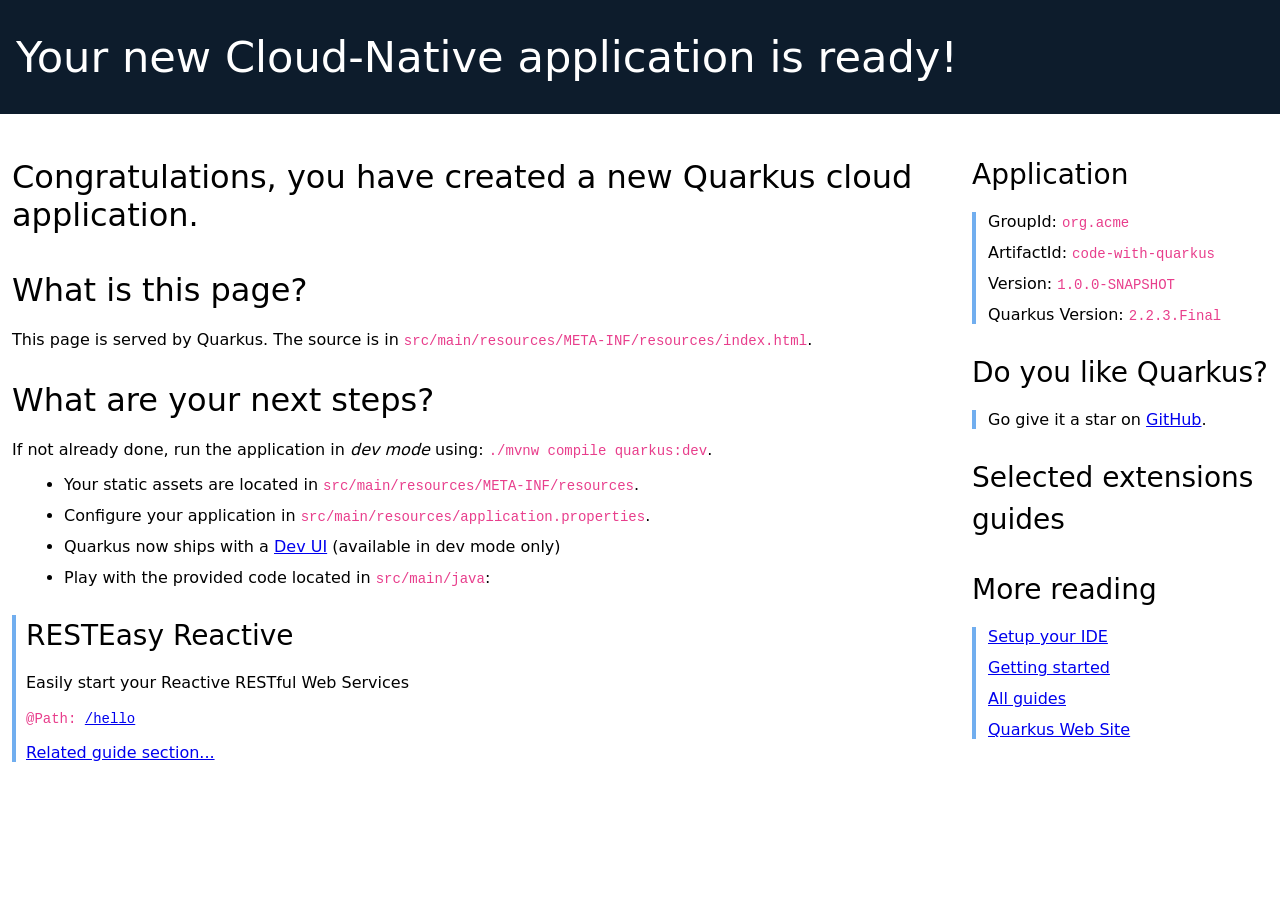
<file: src/main/resources/META-INF/resources/index.html>
<!DOCTYPE html>
<html lang="en">
<head>
    <meta charset="UTF-8">
    <title>code-with-quarkus - 1.0.0-SNAPSHOT</title>
    <style>
        h1, h2, h3, h4, h5, h6 {
            margin-bottom: 0.5rem;
            font-weight: 400;
            line-height: 1.5;
        }

        h1 {
            font-size: 2.5rem;
        }

        h2 {
            font-size: 2rem
        }

        h3 {
            font-size: 1.75rem

        }

        h4 {
            font-size: 1.5rem
        }

        h5 {
            font-size: 1.25rem
        }

        h6 {
            font-size: 1rem
        }

        .lead {
            font-weight: 300;
            font-size: 2rem;
        }

        .banner {
            font-size: 2.7rem;
            margin: 0;
            padding: 2rem 1rem;
            background-color: #0d1c2c;
            color: white;
        }

        body {
            margin: 0;
            font-family: -apple-system, system-ui, "Segoe UI", Roboto, "Helvetica Neue", Arial, sans-serif, "Apple Color Emoji", "Segoe UI Emoji", "Segoe UI Symbol", "Noto Color Emoji";
        }

        code {
            font-family: SFMono-Regular, Menlo, Monaco, Consolas, "Liberation Mono", "Courier New", monospace;
            font-size: 87.5%;
            color: #e83e8c;
            word-break: break-word;
        }

        .left-column {
            padding: .75rem;
            max-width: 75%;
            min-width: 55%;
        }

        .right-column {
            padding: .75rem;
            max-width: 25%;
        }

        .container {
            display: flex;
            width: 100%;
        }

        li {
            margin: 0.75rem;
        }

        .right-section {
            margin-left: 1rem;
            padding-left: 0.5rem;
        }

        .right-section h3 {
            padding-top: 0;
            font-weight: 200;
        }

        .right-section ul {
            border-left: 0.3rem solid #71aeef;
            list-style-type: none;
            padding-left: 0;
        }

        .provided-code {
            border-left: 0.3rem solid #71aeef;
            padding-left: 10px;
        }

        .provided-code h3 {
            font-weight: 200;
        }
    </style>
</head>
<body>

<div class="banner lead">
    Your new Cloud-Native application is ready!
</div>

<div class="container">
    <div class="left-column">
        <p class="lead"> Congratulations, you have created a new Quarkus cloud application.</p>

        <h2>What is this page?</h2>

        <p>This page is served by Quarkus. The source is in
            <code>src/main/resources/META-INF/resources/index.html</code>.</p>

        <h2>What are your next steps?</h2>

        <p>If not already done, run the application in <em>dev mode</em> using: <code>./mvnw compile quarkus:dev</code>.
        </p>
        <ul>
            <li>Your static assets are located in <code>src/main/resources/META-INF/resources</code>.</li>
            <li>Configure your application in <code>src/main/resources/application.properties</code>.</li>
            <li>Quarkus now ships with a <a href="/q/dev/">Dev UI</a> (available in dev mode only)</li>
            <li>Play with the provided code located in <code>src/main/java</code>:</li>
        </ul>
                <div class="provided-code">
            <h3>RESTEasy Reactive</h3>
            <p>Easily start your Reactive RESTful Web Services</p>
            <p><code>@Path: <a href="/hello" class="path-link" target="_blank">/hello</a></code></p>
            <p><a href="https://quarkus.io/guides/getting-started-reactive#reactive-jax-rs-resources" class="guide-link" target="_blank">Related guide section...</a></p>
        </div>

    </div>
    <div class="right-column">
        <div class="right-section">
            <h3>Application</h3>
            <ul>
                <li>GroupId: <code>org.acme</code></li>
                <li>ArtifactId: <code>code-with-quarkus</code></li>
                <li>Version: <code>1.0.0-SNAPSHOT</code></li>
                <li>Quarkus Version: <code>2.2.3.Final</code></li>
            </ul>
        </div>
        <div class="right-section">
            <h3>Do you like Quarkus?</h3>
            <ul>
                <li>Go give it a star on <a href="https://github.com/quarkusio/quarkus">GitHub</a>.</li>
            </ul>
        </div>
        <div class="right-section">
            <h3>Selected extensions guides</h3>
            <ul>
            </ul>
        </div>
        <div class="right-section">
            <h3>More reading</h3>
            <ul>
                <li><a href="https://quarkus.io/guides/maven-tooling.html" target="_blank">Setup your IDE</a></li>
                <li><a href="https://quarkus.io/guides/getting-started.html" target="_blank">Getting started</a></li>
                <li><a href="https://quarkus.io/guides/" target="_blank">All guides</a></li>
                <li><a href="https://quarkus.io" target="_blank">Quarkus Web Site</a></li>
            </ul>
        </div>
    </div>
</div>
</body>
</html>
</file>
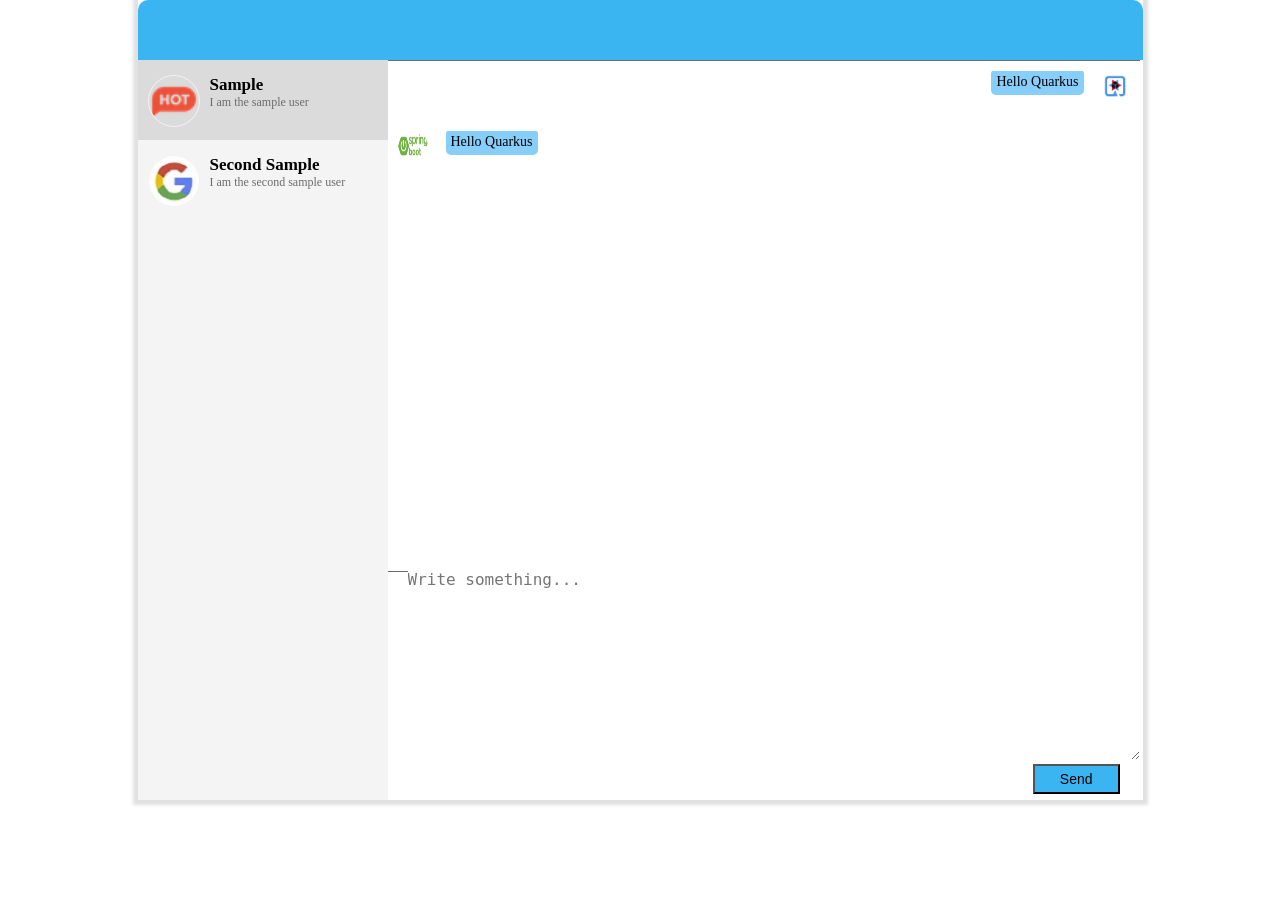
<file: src/main/resources/META-INF/resources/chatroom.html>
<!doctype html>
<html lang="en">
<head>
    <meta charset="UTF-8">
    <meta name="viewport"
          content="width=device-width, user-scalable=no, initial-scale=1.0, maximum-scale=1.0, minimum-scale=1.0">
    <meta http-equiv="X-UA-Compatible" content="ie=edge">
    <title>Direct Message</title>

    <link rel="stylesheet" href="./css/websocket.css">
</head>

<body>

<div class="main">
    <div class="top">
    </div>
    <div class="box">
        <div id="chatUserList" class="chat-list">
            <div>
                <div class="list-box select">
                    <img class="chat-head" src="images/hot.png"
                         alt="pic lost">
                    <div class="chat-rig">
                        <p class="title">Sample</p>
                        <p class="text">I am the sample user</p>
                    </div>
                </div>
                <div class="list-box">
                    <img class="chat-head" src="images/google.png"
                         alt="pic lost">
                    <div class="chat-rig">
                        <p class="title">Second Sample</p>
                        <p class="text">I am the second sample user</p>
                    </div>
                </div>
            </div>
        </div>
        <div class="box-right">
            <div class="recvfrom">
                <div class="news-top" id="chat-view">
                    <ul id="chat">
                        <div>
                            <li class="self">
                                <div class="avatar">
                                    <img src="images/quarkus.png">
                                </div>
                                <div class="msg">
                                    <div class="msg-text">
                                        Hello Quarkus
                                    </div>
                                </div>
                            </li>
                            <li class="other">
                                <div class="avatar">
                                    <img src="images/springboot.png">
                                </div>
                                <div class="msg">
                                    <div class="msg-text">
                                        Hello Quarkus
                                    </div>
                                </div>
                            </li>
                        </div>
                    </ul>
                    <script type="text/javascript">
                        $(function () {
                            let chat = $("#chat-view");
                            chat.scrollTop(chat[0].scrollHeight);
                        })
                    </script>
                </div>
            </div>
            <div class="sendto">
                <div class="but-text">
                    <textarea id="message" name="" placeholder="Write something..." cols="110" rows="24"></textarea>
                    <button class="button">Send</button>
                </div>
            </div>
        </div>
    </div>
</div>

<script>

</script>
</body>
</html>
</file>
<file: src/main/resources/META-INF/resources/css/websocket.css>
* {
    list-style: none;
    padding: 0;
    margin: 0;
    font-size: 14px;
    text-decoration: none;
    color: black;
    outline: none;
}

html, body {
    width: 100%;
    height: 100%;
}

.main {

    height: 800px;
    width: 1005px;
    margin: auto;
    box-shadow: 0 0 3px 5px #e1e1e1;
}

.main .top {
    width: 1005px;
    height: 60px;
    background-color: #3bb4f2;
    border-top-left-radius: 10px;
    border-top-right-radius: 10px;
}

.main .top .top-left {
    height: 100%;
    width: 200px;
    float: left;
    position: relative;
}

.main .top .top-left .header {
    height: 48px;
    width: 48px;
    border-radius: 50%;
    /*background-image: url("../images/loading@2x.gif");*/
    line-height: 60px;
    display: inline-block;
    margin: 6px;
    border: 1px solid transparent;
}

.main .top .top-left .header:hover {
    border: 1px solid white;
}

.main .top .top-left .search {
    display: inline-block;
    height: 30px;
    position: absolute;
    margin: 17px 14px;
}

.main .top .top-left .search input {
    display: inline-block;
    width: 110px;
    height: 30px;
    border-radius: 40px;
    border: 1px solid ghostwhite;
    text-indent: 40px;
    background-color: #3bb4f2;

}

.main .top .top-left .search input:hover {
    border: 1px solid white;
}

.main .top .top-left .search .icon-sear {

    /*background-image: url("../img/sou.png");*/
    background-size: 100% 100%;
    height: 30px;
    width: 30px;
    position: absolute;
    margin-top: -31px;
    margin-left: 7px;

}

.main .top .top-type {
    height: 100%;
    width: 200px;
    float: left;
    margin-left: 200px;
}

.main .top .top-type a.icon-site {
    display: inline-block;
    height: 40px;
    width: 40px;
    background-size: 100% 100%;
    margin: 10px 11px;
}

.main .top .top-type .news {
    /*background-image: url("../img/news.png");*/

}

.main .top .top-type .friend {
    /*background-image: url("../img/friend.png");*/

}

.main .top .top-type .file {
    /*background-image: url("../img/file.png");*/

}

.main .top .top-right {
    height: 100%;
    width: 200px;
    float: right;
}

.main .top .top-right i.ic-same {
    display: inline-block;
    height: 20px;
    width: 20px;
    background-size: 100% 100%;
    margin: 19px 7px;
}

.main .top .top-right i.ic-same.ic-menu {
    margin-left: 48px;
}

.main .top .top-right .ic-menu {

    /*background-image: url("../images/hot.png");*/
}

.main .top .top-right .ic-menu:hover {
    /*background-image: url("../img/menu (1).png");*/
}

.main .top .top-right .ic-shrink {
    /*background-image: url("../img/shrink.png");*/
}

.main .top .top-right .ic-shrink:hover {
    /*background-image: url("../img/shrink (1).png");*/
}

.main .top .top-right .ic-boost {
    /*background-image: url("../img/boost.png");*/
}

.main .top .top-right .ic-boost:hover {
    /*background-image: url("../img/boost (1).png")*/
}

.main .top .top-right .ic-close {
    /*background-image: url("../img/close.png");*/
}

.main .top .top-right .ic-close:hover {
    /*background-image: url("../img/close (1).png");*/
}

.main .box {
    width: 100%;
    height: 740px;

    border-bottom-left-radius: 10px;
    border-bottom-right-radius: 10px;
}

.main .box .chat-list {
    float: left;
    width: 250px;
    height: 100%;
    background-color: #f4f4f4;
}

.main .box .chat-list .list-box {
    height: 80px;
    width: 250px;
}

.main .box .chat-list .list-box.select {
    background-color: #dbdbdb;
}

.main .box .chat-list .list-box:hover {
    background-color: #dbdbdb;
}

.main .box .chat-list .list-box img.chat-head {
    height: 50px;
    width: 50px;
    border-radius: 50%;
    border: 1px solid #f4f4f4;
    margin: 15px 10px;
}

.main .box .chat-list .list-box .chat-rig {
    float: right;
    height: 50px;
    width: 178px;
    margin: 15px 0;
}

.main .box .chat-list .list-box .chat-rig .title {
    font-weight: 600;
    font-size: 17px;
    overflow: hidden;
    white-space: nowrap;
    text-overflow: ellipsis;
}

.main .box .chat-list .list-box .chat-rig .text {
    font-size: 12px;
    overflow: hidden;
    white-space: nowrap;
    text-overflow: ellipsis;
    color:#6C6C6C;
}

.main .box .box-right {
    float: left;
    width: 750px;
    height: 100%;
}

.main .box .box-right .recvfrom {
    width: 752px;
    height: 510px;

}

.main .box .box-right .recvfrom .nav-top {
    height: 45px;
    width: 100%;
}

.main .box .box-right .recvfrom .nav-top p {
    line-height: 45px;
    font-size: 18px;
    font-weight: 600;
    margin-left: 25px;
}

.main .box .box-right .recvfrom .news-top {
    height: 510px;
    border-top: 1px solid #6C6C6C;
    border-bottom: 1px solid #6C6C6C;
    overflow-y: scroll;
}

.main .box .box-right .recvfrom .news-top ul {
    height: 100%;
    width: 100%;
}

.main .box .box-right .recvfrom .news-top ul li {
    margin: 10px;
    min-height: 50px;
    position: relative;
    overflow: hidden;

}

.main .box .box-right .recvfrom .news-top ul li .avatar img {
    height: 30px;
    width: 30px;
    border-radius: 50%;
}

.main .box .box-right .recvfrom .news-top ul li .msg {
    top: -10px;
    margin: 8px;
    min-height: 80px;
}

.main .box .box-right .recvfrom .news-top ul li::after {
    clear: both;
    content: "";
    display: inline-block;
}

.main .box .box-right .recvfrom .news-top ul li .msg .msg-text {
    background-color:lightskyblue;
    border-radius: 5px;
    padding: 5px;
}

.main .box .box-right .recvfrom .news-top ul li .msg time {
    float: right;
    color: #ccc;
}

.main .box .box-right .recvfrom .news-top ul li.other .avatar {
    position: absolute;
    left: 0;
    top: 0;
}

.main .box .box-right .recvfrom .news-top ul li.other .msg {
    position: absolute;
    left: 40px;

}

.main .box .box-right .recvfrom .news-top ul li.self .avatar {
    position: absolute;
    right: 0;
    top: 0;
}

.main .box .box-right .recvfrom .news-top ul li.self .msg {
    position: absolute;
    right: 38px;
}

.main .box .box-right .sendto {
    width: 752px;
    height: 230px;
}

.main .box .box-right .sendto .but-nav {
    height: 40px;
}

.main .box .box-right .sendto .but-nav ul li {
    float: left;
    height: 22px;
    width: 22px;
    margin: 7px 15px;
    background-size: 100% 100%;
}

.main .box .box-right .sendto .but-nav ul li:hover {
    background-color: #dbdbdb;
}

.main .box .box-right .sendto .but-nav ul li.font {
    /*background-image: url("../img/font.png");*/
}

.main .box .box-right .sendto .but-nav ul li.face {
    /*background-image: url("../img/face.png");*/
}

.main .box .box-right .sendto .but-nav ul li.cut {
    /*background-image: url("../img/cut.png");*/
}

.main .box .box-right .sendto .but-nav ul li.page {
    /*background-image: url("../img/page.png");*/
}

.main .box .box-right .sendto .but-nav ul li.old {
    /*background-image: url("../img/old.png");*/
}

.main .box .box-right .sendto .but-text textarea {
    border: none;
    font-size: 16px;
    margin-left: 20px;
    width: 732px;
    height: 190px;
}

.main .box .box-right .sendto .but-text .button {
    float: right;
    padding: 5px 25px;
    background-color: #3bb4f2;
    margin-right: 20px;
}
</file>
